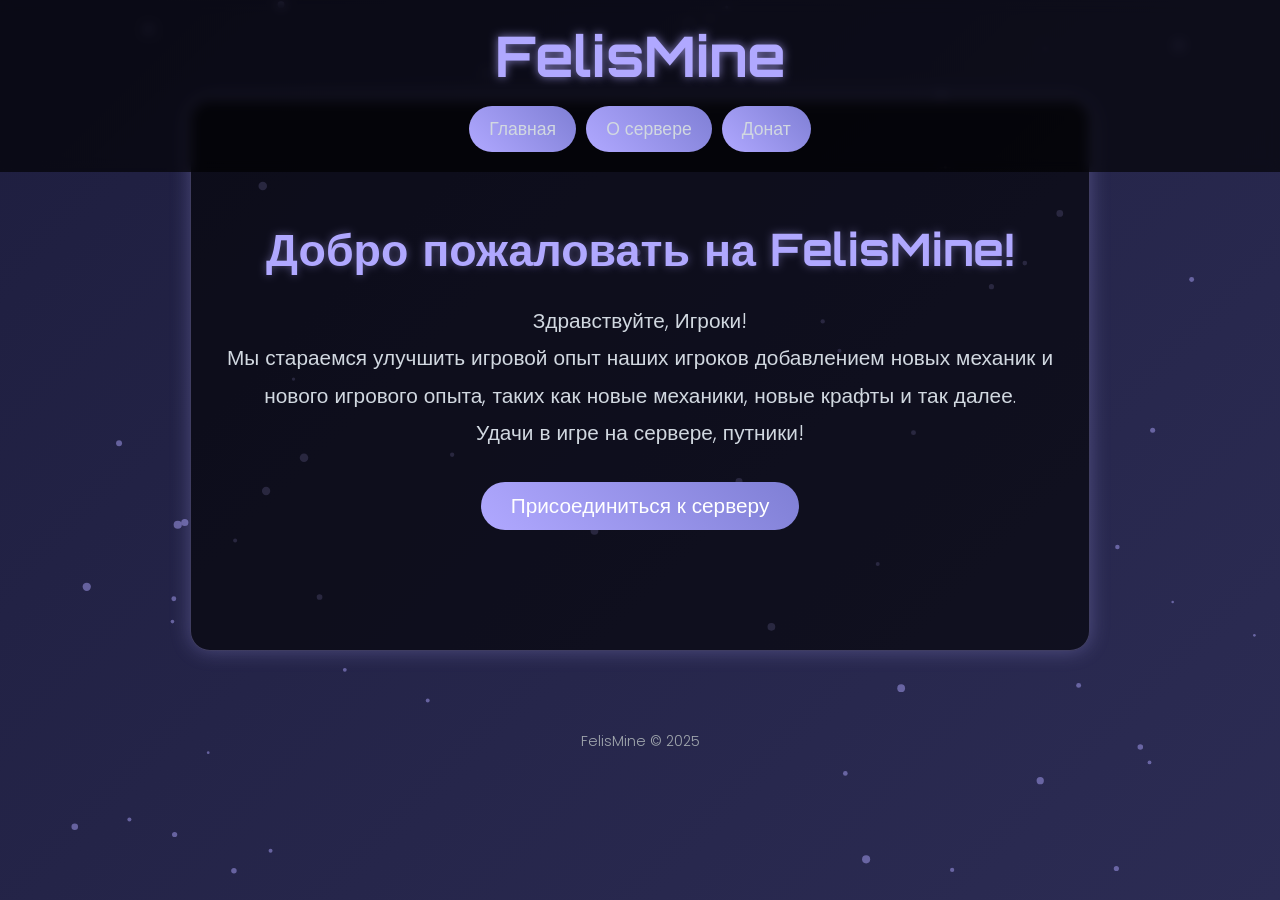
<file: index.html>
<!DOCTYPE html>
<html lang="ru">
<head>
    <meta charset="UTF-8">
    <meta name="viewport" content="width=device-width, initial-scale=1.0">
    <title>FelisMine - Главная</title>
    <link href="https://fonts.googleapis.com/css2?family=Orbitron:wght@700&family=Poppins:wght@300;500&display=swap" rel="stylesheet">
    <link rel="stylesheet" href="./styles.css">
</head>
<body>
    <!-- Canvas для частиц фона -->
    <canvas id="particles"></canvas>
    <header>
        <div class="logo">FelisMine</div>
        <nav>
            <a href="./index.html">Главная</a>
            <a href="./about.html">О сервере</a>
            <a href="./donate.html">Донат</a>
        </nav>
    </header>

    <section class="main-content">
        <h2>Добро пожаловать на FelisMine!</h2>
        <p>
            Здравствуйте, Игроки!<br>
            Мы стараемся улучшить игровой опыт наших игроков добавлением новых механик и нового игрового опыта, таких как новые механики, новые крафты и так далее.<br>
            Удачи в игре на сервере, путники!
        </p>
        <button class="join-button" onclick="showModal()">Присоединиться к серверу</button>
    </section>

    <div id="joinModal" class="modal">
        <div class="modal-content">
            <span class="close" onclick="closeModal()">×</span>
            <h3>Присоединяйтесь к FelisMine!</h3>
            <p><strong>IP сервера:</strong> <span id="server-ip">d3.wildex.xyz:25571</span></p>
            <p><strong>Версия:</strong> 1.20.1+</p>
            <button class="copy-button" onclick="copyIP()">Копировать IP</button>
        </div>
    </div>

    <footer>
        <p>FelisMine © 2025</p>
    </footer>

    <script src="./script.js"></script>
</body>
</html>
</file>
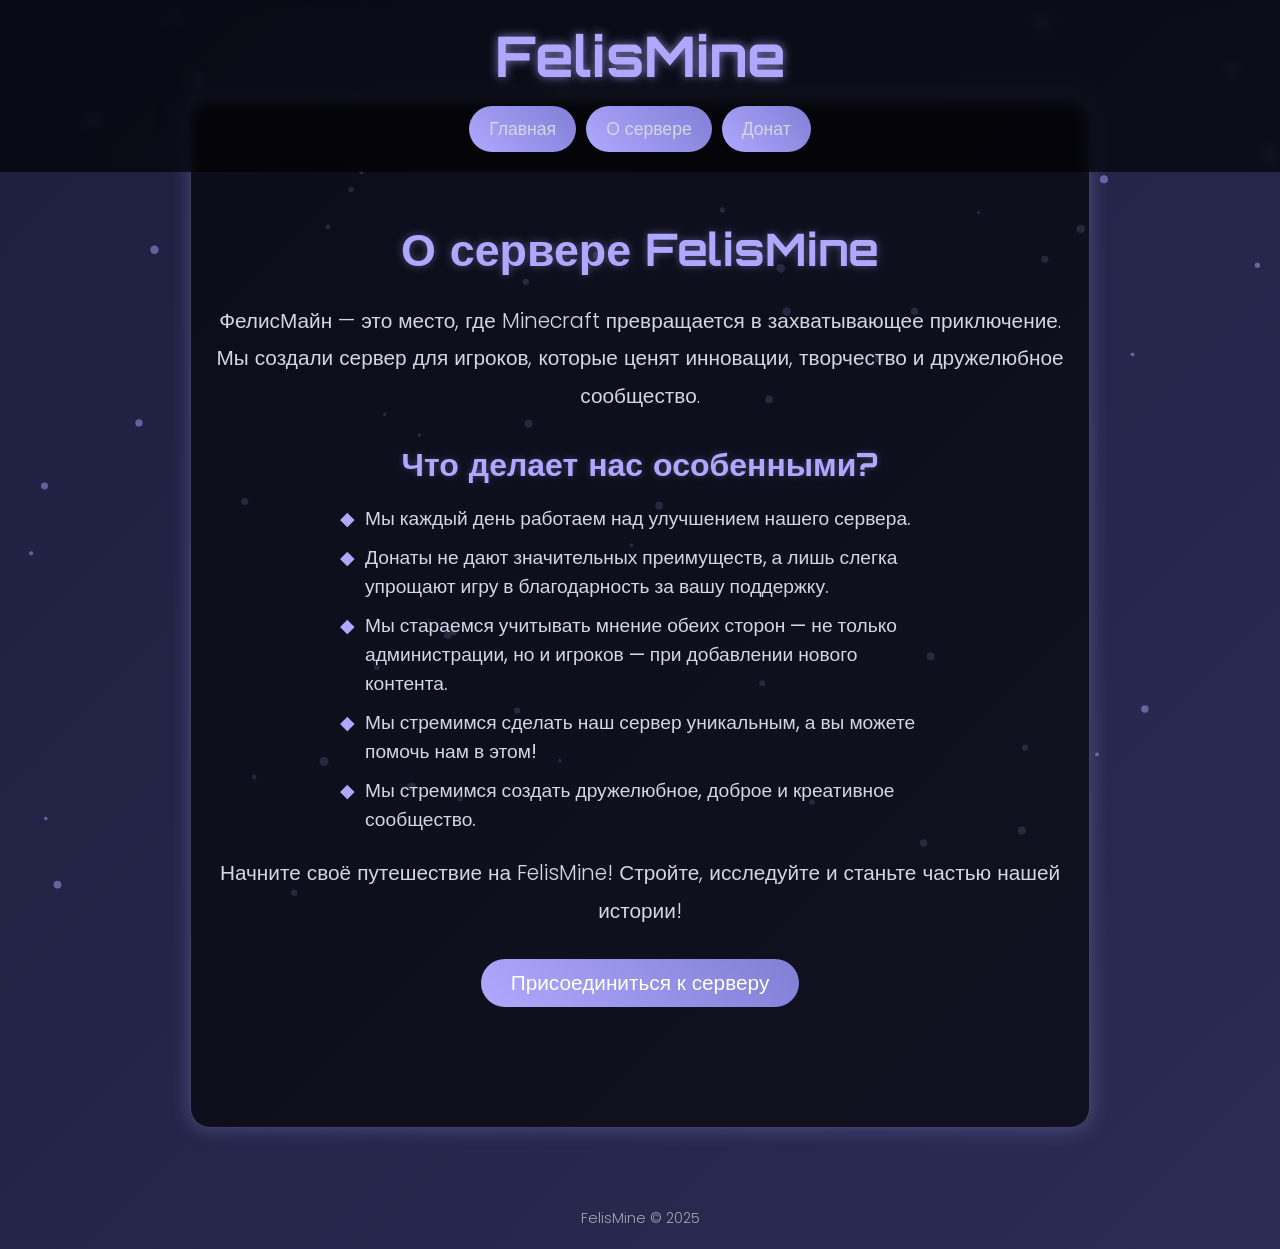
<file: about.html>
<!DOCTYPE html>
<html lang="ru">
<head>
    <meta charset="UTF-8">
    <meta name="viewport" content="width=device-width, initial-scale=1.0">
    <title>FelisMine - О сервере</title>
    <link href="https://fonts.googleapis.com/css2?family=Orbitron:wght@700&family=Poppins:wght@300;500&display=swap" rel="stylesheet">
    <link rel="stylesheet" href="./styles.css">
</head>
<body>
    <!-- Canvas для частиц фона -->
    <canvas id="particles"></canvas>
    <header>
        <div class="logo">FelisMine</div>
        <nav>
            <a href="./index.html">Главная</a>
            <a href="./about.html">О сервере</a>
            <a href="./donate.html">Донат</a>
        </nav>
    </header>

    <section class="main-content">
        <h2>О сервере FelisMine</h2>
        <p>
            ФелисМайн — это место, где Minecraft превращается в захватывающее приключение. Мы создали сервер для игроков, которые ценят инновации, творчество и дружелюбное сообщество.
        </p>
        <h3>Что делает нас особенными?</h3>
        <ul>
            <li>Мы каждый день работаем над улучшением нашего сервера.</li>
            <li>Донаты не дают значительных преимуществ, а лишь слегка упрощают игру в благодарность за вашу поддержку.</li>
            <li>Мы стараемся учитывать мнение обеих сторон — не только администрации, но и игроков — при добавлении нового контента.</li>
            <li>Мы стремимся сделать наш сервер уникальным, а вы можете помочь нам в этом!</li>
            <li>Мы стремимся создать дружелюбное, доброе и креативное сообщество.</li>
        </ul>
        <p>
            Начните своё путешествие на FelisMine! Стройте, исследуйте и станьте частью нашей истории!
        </p>
        <button class="join-button" onclick="showModal()">Присоединиться к серверу</button>
    </section>

    <div id="joinModal" class="modal">
        <div class="modal-content">
            <span class="close" onclick="closeModal()">×</span>
            <h3>Присоединяйтесь к FelisMine!</h3>
            <p><strong>IP сервера:</strong> <span id="server-ip">d3.wildex.xyz:25571</span></p>
            <p><strong>Версия:</strong> 1.20.1+</p>
            <button class="copy-button" onclick="copyIP()">Копировать IP</button>
        </div>
    </div>

    <footer>
        <p>FelisMine © 2025</p>
    </footer>

    <script src="./script.js"></script>
</body>
</html>
</file>
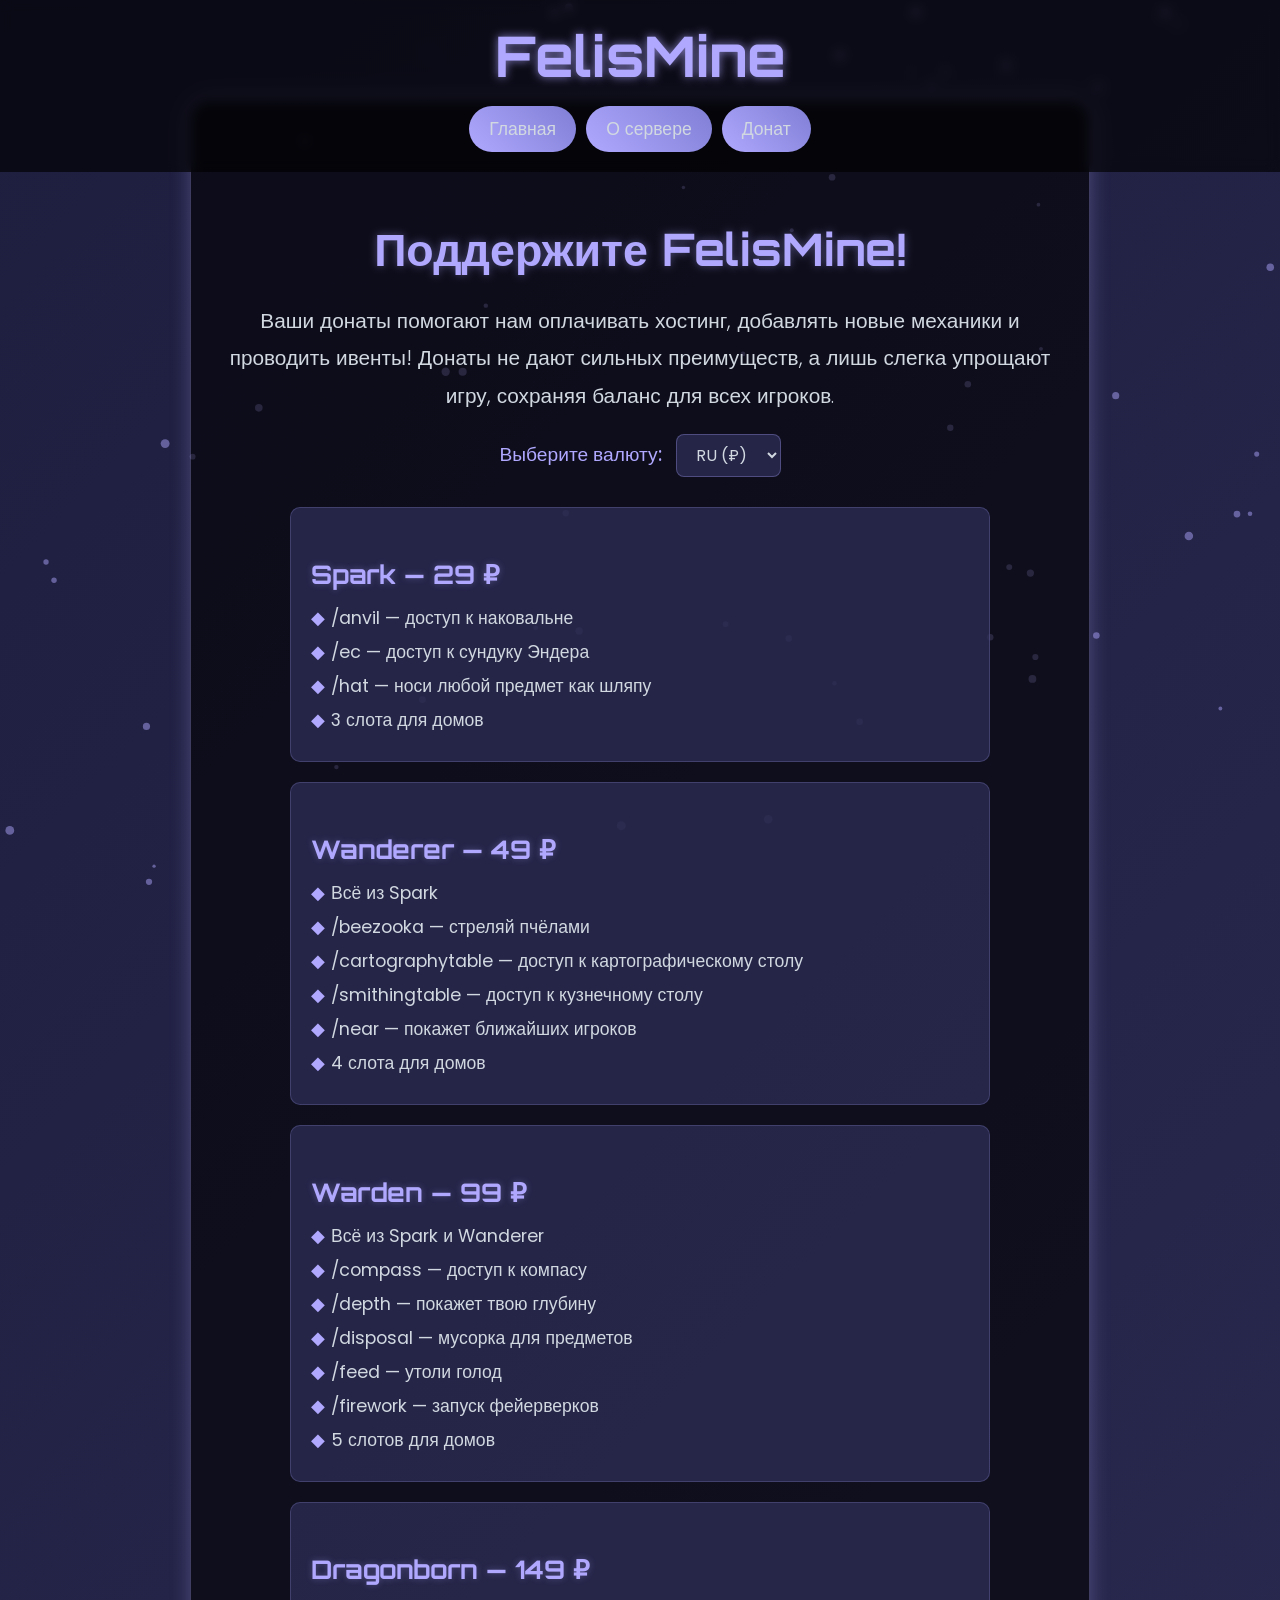
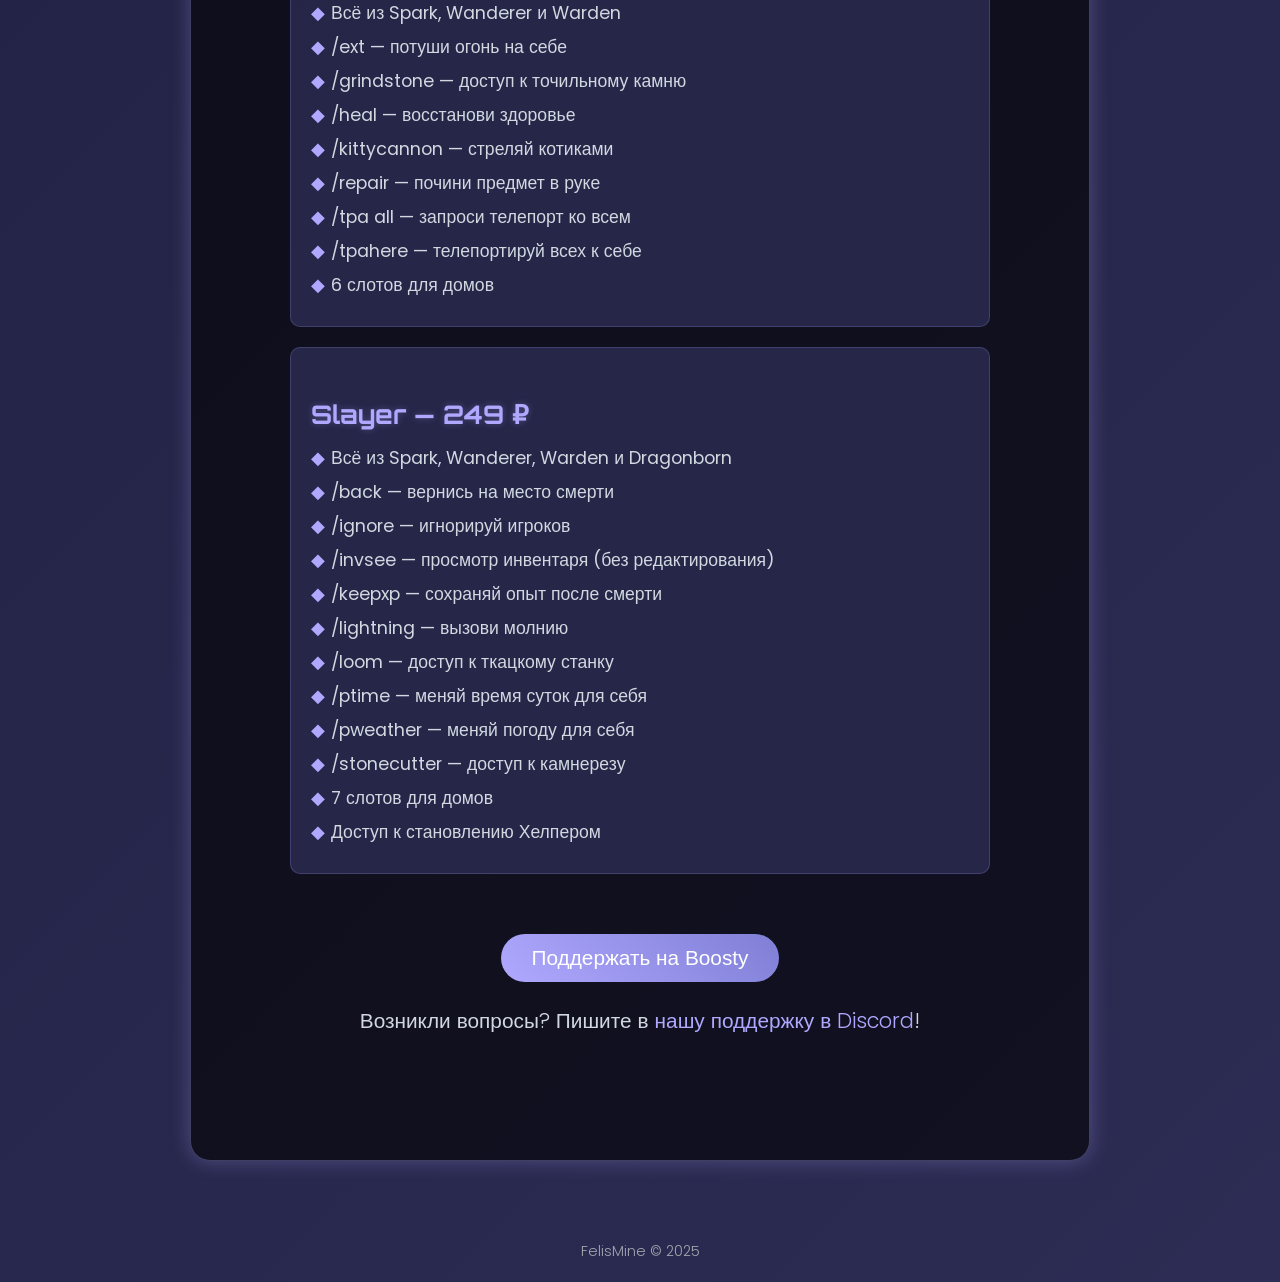
<file: donate.html>
<!DOCTYPE html>
<html lang="ru">
<head>
    <meta charset="UTF-8">
    <meta name="viewport" content="width=device-width, initial-scale=1.0">
    <title>FelisMine - Донат</title>
    <link href="https://fonts.googleapis.com/css2?family=Orbitron:wght@700&family=Poppins:wght@300;500&display=swap" rel="stylesheet">
    <link rel="stylesheet" href="./styles.css">
</head>
<body>
    <!-- Canvas для частиц фона -->
    <canvas id="particles"></canvas>
    <header>
        <div class="logo">FelisMine</div>
        <nav>
            <a href="./index.html">Главная</a>
            <a href="./about.html">О сервере</a>
            <a href="./donate.html">Донат</a>
        </nav>
    </header>

    <section class="main-content">
        <h2>Поддержите FelisMine!</h2>
        <p>
            Ваши донаты помогают нам оплачивать хостинг, добавлять новые механики и проводить ивенты! Донаты не дают сильных преимуществ, а лишь слегка упрощают игру, сохраняя баланс для всех игроков.
        </p>

        <div class="currency-selector">
            <label>Выберите валюту:</label>
            <select id="currency" onchange="updatePrices()">
                <option value="RUB">RU (₽)</option>
                <option value="KZT">KZ (₸)</option>
                <option value="UAH">UA (₴)</option>
            </select>
        </div>

        <div class="donate-tiers">
            <div class="tier">
                <h3>Spark — <span class="price" data-base-price="29">29 ₽</span></h3>
                <ul>
                    <li>/anvil — доступ к наковальне</li>
                    <li>/ec — доступ к сундуку Эндера</li>
                    <li>/hat — носи любой предмет как шляпу</li>
                    <li>3 слота для домов</li>
                </ul>
            </div>

            <div class="tier">
                <h3>Wanderer — <span class="price" data-base-price="49">49 ₽</span></h3>
                <ul>
                    <li>Всё из Spark</li>
                    <li>/beezooka — стреляй пчёлами</li>
                    <li>/cartographytable — доступ к картографическому столу</li>
                    <li>/smithingtable — доступ к кузнечному столу</li>
                    <li>/near — покажет ближайших игроков</li>
                    <li>4 слота для домов</li>
                </ul>
            </div>

            <div class="tier">
                <h3>Warden — <span class="price" data-base-price="99">99 ₽</span></h3>
                <ul>
                    <li>Всё из Spark и Wanderer</li>
                    <li>/compass — доступ к компасу</li>
                    <li>/depth — покажет твою глубину</li>
                    <li>/disposal — мусорка для предметов</li>
                    <li>/feed — утоли голод</li>
                    <li>/firework — запуск фейерверков</li>
                    <li>5 слотов для домов</li>
                </ul>
            </div>

            <div class="tier">
                <h3>Dragonborn — <span class="price" data-base-price="149">149 ₽</span></h3>
                <ul>
                    <li>Всё из Spark, Wanderer и Warden</li>
                    <li>/ext — потуши огонь на себе</li>
                    <li>/grindstone — доступ к точильному камню</li>
                    <li>/heal — восстанови здоровье</li>
                    <li>/kittycannon — стреляй котиками</li>
                    <li>/repair — почини предмет в руке</li>
                    <li>/tpa all — запроси телепорт ко всем</li>
                    <li>/tpahere — телепортируй всех к себе</li>
                    <li>6 слотов для домов</li>
                </ul>
            </div>

            <div class="tier">
                <h3>Slayer — <span class="price" data-base-price="249">249 ₽</span></h3>
                <ul>
                    <li>Всё из Spark, Wanderer, Warden и Dragonborn</li>
                    <li>/back — вернись на место смерти</li>
                    <li>/ignore — игнорируй игроков</li>
                    <li>/invsee — просмотр инвентаря (без редактирования)</li>
                    <li>/keepxp — сохраняй опыт после смерти</li>
                    <li>/lightning — вызови молнию</li>
                    <li>/loom — доступ к ткацкому станку</li>
                    <li>/ptime — меняй время суток для себя</li>
                    <li>/pweather — меняй погоду для себя</li>
                    <li>/stonecutter — доступ к камнерезу</li>
                    <li>7 слотов для домов</li>
                    <li>Доступ к становлению Хелпером</li>
                </ul>
            </div>
        </div>

        <button class="join-button" onclick="window.location.href='https://boosty.to/ваш_профиль_boosty'">Поддержать на Boosty</button>
        <p class="support-text">
            Возникли вопросы? Пишите в <a href="https://discord.gg/ваш_дискорд_сервер" target="_blank">нашу поддержку в Discord</a>!
        </p>
    </section>

    <footer>
        <p>FelisMine © 2025</p>
    </footer>

    <script src="./script.js"></script>
    <script>
        function updatePrices() {
            const currency = document.getElementById('currency').value;
            const prices = document.querySelectorAll('.price');
            
            const rates = {
                RUB: 1,        // 1 рубль
                KZT: 5,        // 1 рубль = 5 тенге
                UAH: 0.5       // 1 рубль = 0.5 гривны
            };

            const symbols = {
                RUB: '₽',
                KZT: '₸',
                UAH: '₴'
            };

            prices.forEach(priceElement => {
                const basePrice = parseFloat(priceElement.getAttribute('data-base-price'));
                const convertedPrice = Math.round(basePrice * rates[currency]);
                priceElement.textContent = `${convertedPrice} ${symbols[currency]}`;
            });
        }

        // Инициализация цен при загрузке страницы
        window.onload = updatePrices;
    </script>
</body>
</html>
</file>
<file: styles.css>
/* Основные стили */
* {
    margin: 0;
    padding: 0;
    box-sizing: border-box;
}

body {
    background: linear-gradient(135deg, #1e1e3f, #2c2c54);
    color: #d1d8e0;
    min-height: 100vh;
    display: flex;
    flex-direction: column;
    align-items: center;
    font-family: 'Poppins', sans-serif;
    position: relative;
    overflow-x: hidden;
}

/* Частицы фона */
canvas {
    position: fixed;
    top: 0;
    left: 0;
    width: 100%;
    height: 100%;
    z-index: -1;
    opacity: 0.6;
    filter: blur(0.5px);
}

/* Шапка */
header {
    text-align: center;
    padding: 20px;
    width: 100%;
    background: rgba(0, 0, 0, 0.65);
    position: fixed;
    top: 0;
    z-index: 1000;
    backdrop-filter: blur(6px);
}

.logo {
    font-size: 3.5rem;
    font-weight: 700;
    color: #b0a8ff;
    text-shadow: 0 0 10px rgba(176, 168, 255, 0.7);
    font-family: 'Orbitron', sans-serif;
    animation: pulseGlow 4s infinite ease-in-out;
}

/* Навигация */
nav {
    margin-top: 15px;
    display: flex;
    flex-wrap: wrap;
    justify-content: center;
    gap: 10px;
}

nav a {
    color: #d1d8e0;
    text-decoration: none;
    font-size: 1.1rem;
    font-weight: 500;
    padding: 10px 20px;
    border-radius: 30px;
    background: linear-gradient(45deg, #b0a8ff, #7f7fd5);
    transition: transform 0.3s, box-shadow 0.3s, background 0.3s;
}

nav a:hover {
    transform: translateY(-5px);
    box-shadow: 0 0 20px rgba(176, 168, 255, 0.7);
    background: linear-gradient(45deg, #7f7fd5, #b0a8ff);
}

/* Основной контент */
.main-content {
    text-align: center;
    padding: 120px 20px;
    max-width: 900px;
    width: 90%;
    background: rgba(0, 0, 0, 0.6);
    border-radius: 20px;
    border: 1px solid rgba(176, 168, 255, 0.3);
    box-shadow: 0 0 20px rgba(176, 168, 255, 0.3);
    animation: slideUp 1.5s ease-out;
    margin: 100px 15px 40px;
}

.main-content h2 {
    font-size: 2.8rem;
    color: #b0a8ff;
    margin-bottom: 25px;
    font-family: 'Orbitron', sans-serif;
    text-shadow: 0 0 8px rgba(176, 168, 255, 0.4);
}

.main-content h3 {
    font-size: 2rem;
    color: #b0a8ff;
    margin: 30px 0 20px;
    font-family: 'Orbitron', sans-serif;
    text-shadow: 0 0 6px rgba(176, 168, 255, 0.3);
}

.main-content p {
    font-size: 1.3rem;
    line-height: 1.8;
    color: #d1d8e0;
    font-weight: 300;
}

.main-content ul {
    list-style: none;
    margin: 20px 0;
    text-align: left;
    max-width: 600px;
    margin-left: auto;
    margin-right: auto;
}

.main-content ul li {
    font-size: 1.2rem;
    color: #d1d8e0;
    margin-bottom: 10px;
    position: relative;
    padding-left: 25px;
}

.main-content ul li::before {
    content: '◆';
    color: #b0a8ff;
    position: absolute;
    left: 0;
    font-size: 1.2rem;
}

/* Переключатель валют */
.currency-selector {
    margin: 20px 0;
    text-align: center;
}

.currency-selector label {
    font-size: 1.2rem;
    color: #b0a8ff;
    margin-right: 10px;
    font-weight: 500;
}

.currency-selector select {
    padding: 8px 15px;
    background: rgba(44, 44, 84, 0.8);
    border: 1px solid rgba(176, 168, 255, 0.3);
    border-radius: 8px;
    color: #d1d8e0;
    font-family: 'Poppins', sans-serif;
    font-size: 1rem;
    cursor: pointer;
    transition: background 0.3s, border 0.3s;
}

.currency-selector select:hover {
    background: rgba(44, 44, 84, 1);
    border-color: rgba(176, 168, 255, 0.5);
}

.currency-selector select:focus {
    outline: none;
    border-color: #b0a8ff;
    box-shadow: 0 0 10px rgba(176, 168, 255, 0.5);
}

/* Стили для уровней донатов */
.donate-tiers {
    margin: 30px 0;
    text-align: left;
    max-width: 700px;
    margin-left: auto;
    margin-right: auto;
}

.tier {
    background: rgba(44, 44, 84, 0.8);
    padding: 20px;
    border-radius: 10px;
    margin-bottom: 20px;
    border: 1px solid rgba(176, 168, 255, 0.2);
    transition: transform 0.3s, box-shadow 0.3s;
}

.tier:hover {
    transform: translateY(-3px);
    box-shadow: 0 0 15px rgba(176, 168, 255, 0.5);
}

.tier h3 {
    font-size: 1.6rem;
    color: #b0a8ff;
    margin-bottom: 15px;
    font-family: 'Orbitron', sans-serif;
    text-shadow: 0 0 6px rgba(176, 168, 255, 0.3);
}

.tier ul {
    list-style: none;
    margin: 0;
    padding: 0;
    text-align: left;
}

.tier ul li {
    font-size: 1.1rem;
    color: #d1d8e0;
    margin-bottom: 8px;
    position: relative;
    padding-left: 20px;
}

.tier ul li::before {
    content: '◆';
    color: #b0a8ff;
    position: absolute;
    left: 0;
    font-size: 1.1rem;
}

/* Текст поддержки */
.support-text {
    font-size: 1.1rem;
    color: #d1d8e0;
    margin-top: 20px;
}

.support-text a {
    color: #b0a8ff;
    text-decoration: none;
    transition: color 0.3s;
}

.support-text a:hover {
    color: #7f7fd5;
    text-decoration: underline;
}

/* Кнопка присоединения */
.join-button {
    margin-top: 30px;
    padding: 12px 30px;
    background: linear-gradient(45deg, #b0a8ff, #7f7fd5);
    color: #fff;
    border: none;
    font-size: 1.3rem;
    border-radius: 30px;
    cursor: pointer;
    transition: transform 0.3s, box-shadow 0.3s, background 0.3s;
}

.join-button:hover {
    transform: translateY(-5px);
    box-shadow: 0 0 20px rgba(176, 168, 255, 0.7);
    background: linear-gradient(45deg, #7f7fd5, #b0a8ff);
}

/* Модальное окно */
.modal {
    display: none;
    position: fixed;
    z-index: 2000;
    left: 0;
    top: 0;
    width: 100%;
    height: 100%;
    background-color: rgba(0, 0, 0, 0.95);
    align-items: center;
    justify-content: center;
}

.modal-content {
    background: linear-gradient(135deg, #2c2c54 0%, #1e1e3f 100%);
    padding: 25px;
    border-radius: 20px;
    text-align: center;
    max-width: 450px;
    width: 90%;
    box-shadow: 0 0 30px rgba(176, 168, 255, 0.7);
    border: 1px solid rgba(176, 168, 255, 0.4);
    animation: modalPop 0.6s ease-out;
}

.modal-content h3 {
    font-family: 'Orbitron', sans-serif;
    color: #b0a8ff;
    font-size: 2rem;
    margin-bottom: 20px;
    text-shadow: 0 0 8px rgba(176, 168, 255, 0.4);
}

.modal-content p {
    font-size: 1.3rem;
    color: #e0e6ed;
    margin-bottom: 15px;
    font-weight: 300;
    text-shadow: 0 0 2px rgba(0, 0, 0, 0.5);
}

.copy-button {
    margin-top: 20px;
    padding: 10px 25px;
    background: linear-gradient(45deg, #b0a8ff, #7f7fd5);
    color: #fff;
    border: none;
    font-size: 1.2rem;
    border-radius: 30px;
    cursor: pointer;
    transition: transform 0.3s, box-shadow 0.3s, background 0.3s;
}

.copy-button:hover {
    transform: translateY(-5px);
    box-shadow: 0 0 20px rgba(176, 168, 255, 0.7);
    background: linear-gradient(45deg, #7f7fd5, #b0a8ff);
}

.copy-button.copied {
    background: linear-gradient(45deg, #27ae60, #2ecc71);
}

.close {
    color: #b0a8ff;
    float: right;
    font-size: 1.8rem;
    cursor: pointer;
    transition: color 0.3s;
}

.close:hover {
    color: #d1d8e0;
}

/* Футер */
footer {
    text-align: center;
    padding: 20px;
    width: 100%;
    color: #a0a6ad;
    font-size: 0.9rem;
    font-weight: 300;
    margin-top: 20px;
}

footer p {
    margin: 0;
}

/* Анимации */
@keyframes pulseGlow {
    0% { text-shadow: 0 0 10px rgba(176, 168, 255, 0.7); }
    50% { text-shadow: 0 0 15px rgba(176, 168, 255, 0.8); }
    100% { text-shadow: 0 0 10px rgba(176, 168, 255, 0.7); }
}

@keyframes slideUp {
    0% { opacity: 0; transform: translateY(60px); }
    100% { opacity: 1; transform: translateY(0); }
}

@keyframes modalPop {
    0% { opacity: 0; transform: scale(0.7); }
    100% { opacity: 1; transform: scale(1); }
}

/* Адаптивность */
@media (max-width: 600px) {
    .logo {
        font-size: 2.5rem;
    }

    nav {
        gap: 8px;
    }

    nav a {
        font-size: 0.9rem;
        padding: 8px 15px;
        margin: 5px;
    }

    .main-content {
        padding: 80px 15px;
        margin-top: 80px;
        width: 95%;
    }

    .main-content h2 {
        font-size: 2rem;
    }

    .main-content h3 {
        font-size: 1.6rem;
    }

    .main-content p {
        font-size: 1.1rem;
    }

    .main-content ul li {
        font-size: 1rem;
    }

    .currency-selector label {
        font-size: 1rem;
    }

    .currency-selector select {
        font-size: 0.9rem;
        padding: 6px 10px;
    }

    .tier h3 {
        font-size: 1.4rem;
    }

    .tier ul li {
        font-size: 0.9rem;
    }

    .support-text {
        font-size: 0.9rem;
    }

    .join-button {
        padding: 10px 25px;
        font-size: 1.1rem;
    }

    .modal-content {
        padding: 20px;
    }

    .modal-content h3 {
        font-size: 1.6rem;
    }

    .modal-content p {
        font-size: 1.1rem;
    }

    .copy-button {
        font-size: 1rem;
        padding: 8px 20px;
    }

    footer {
        font-size: 0.8rem;
        padding: 15px;
    }
}
</file>
